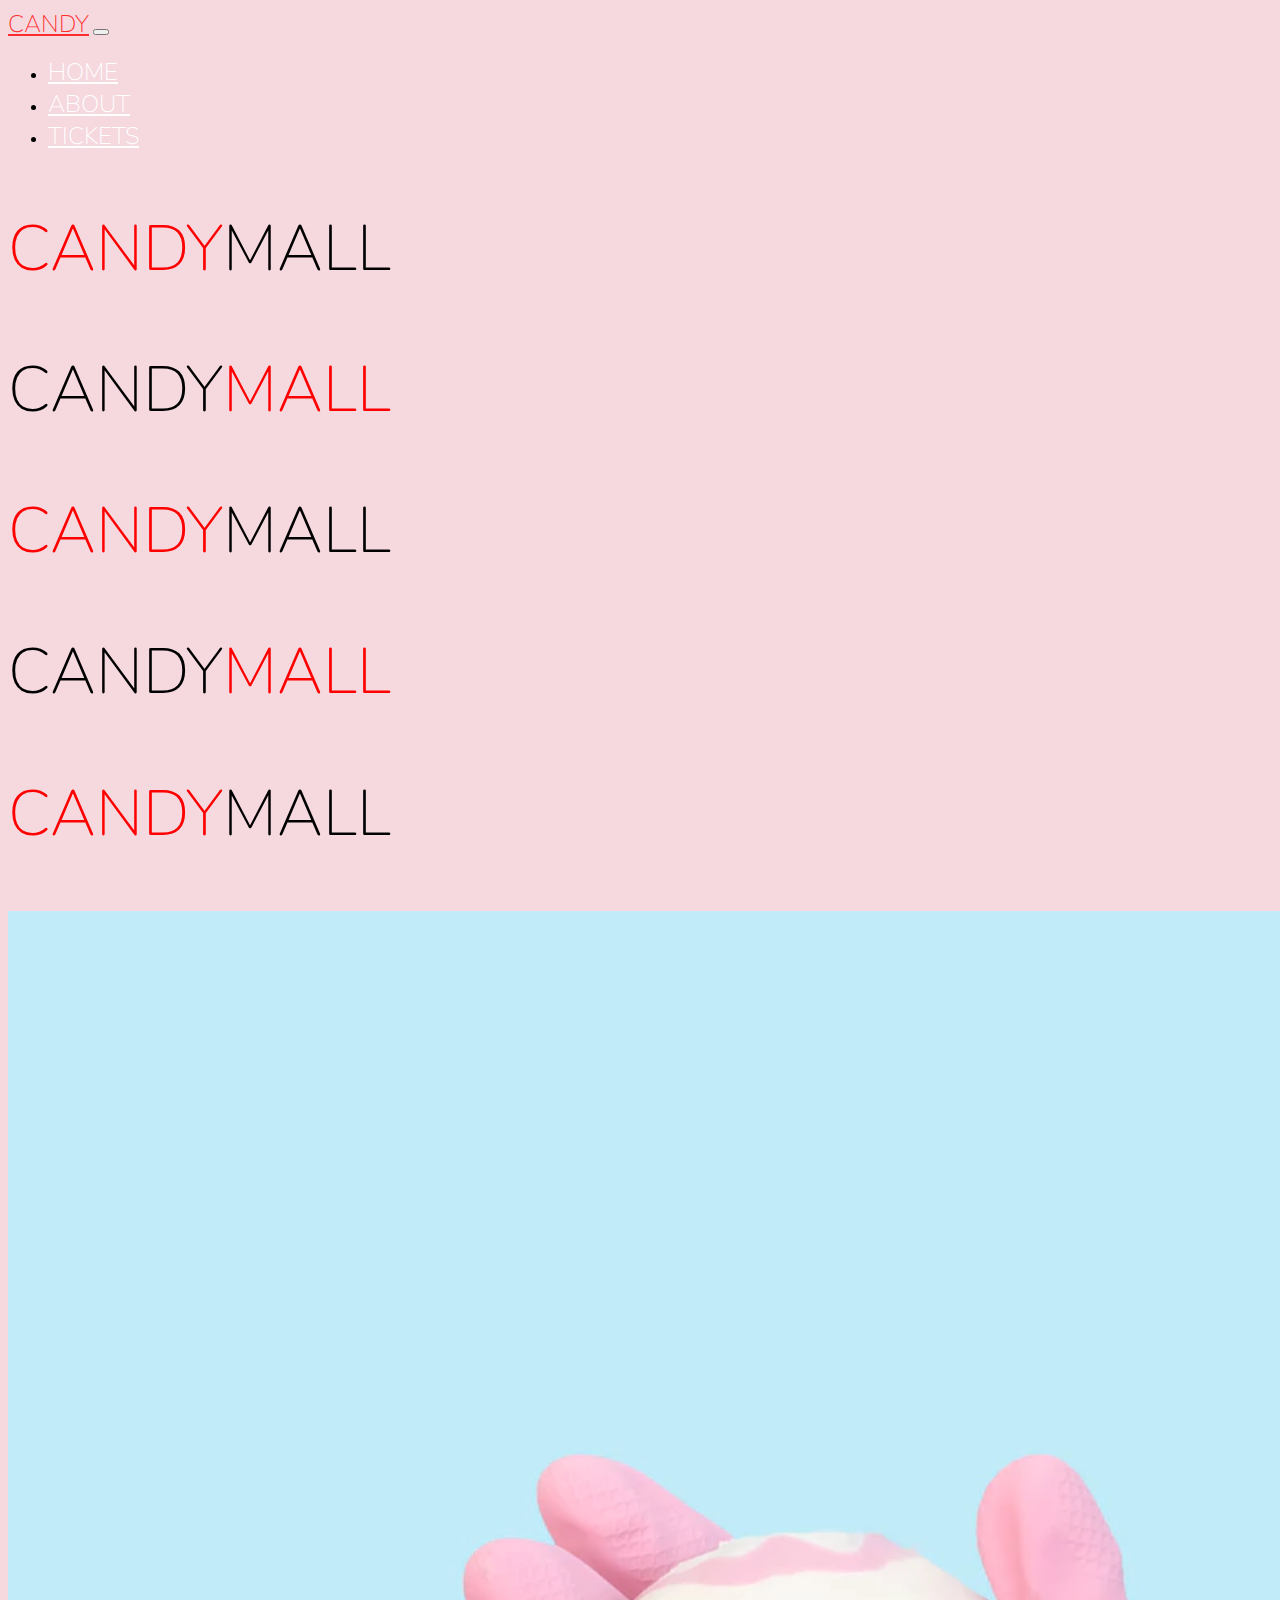
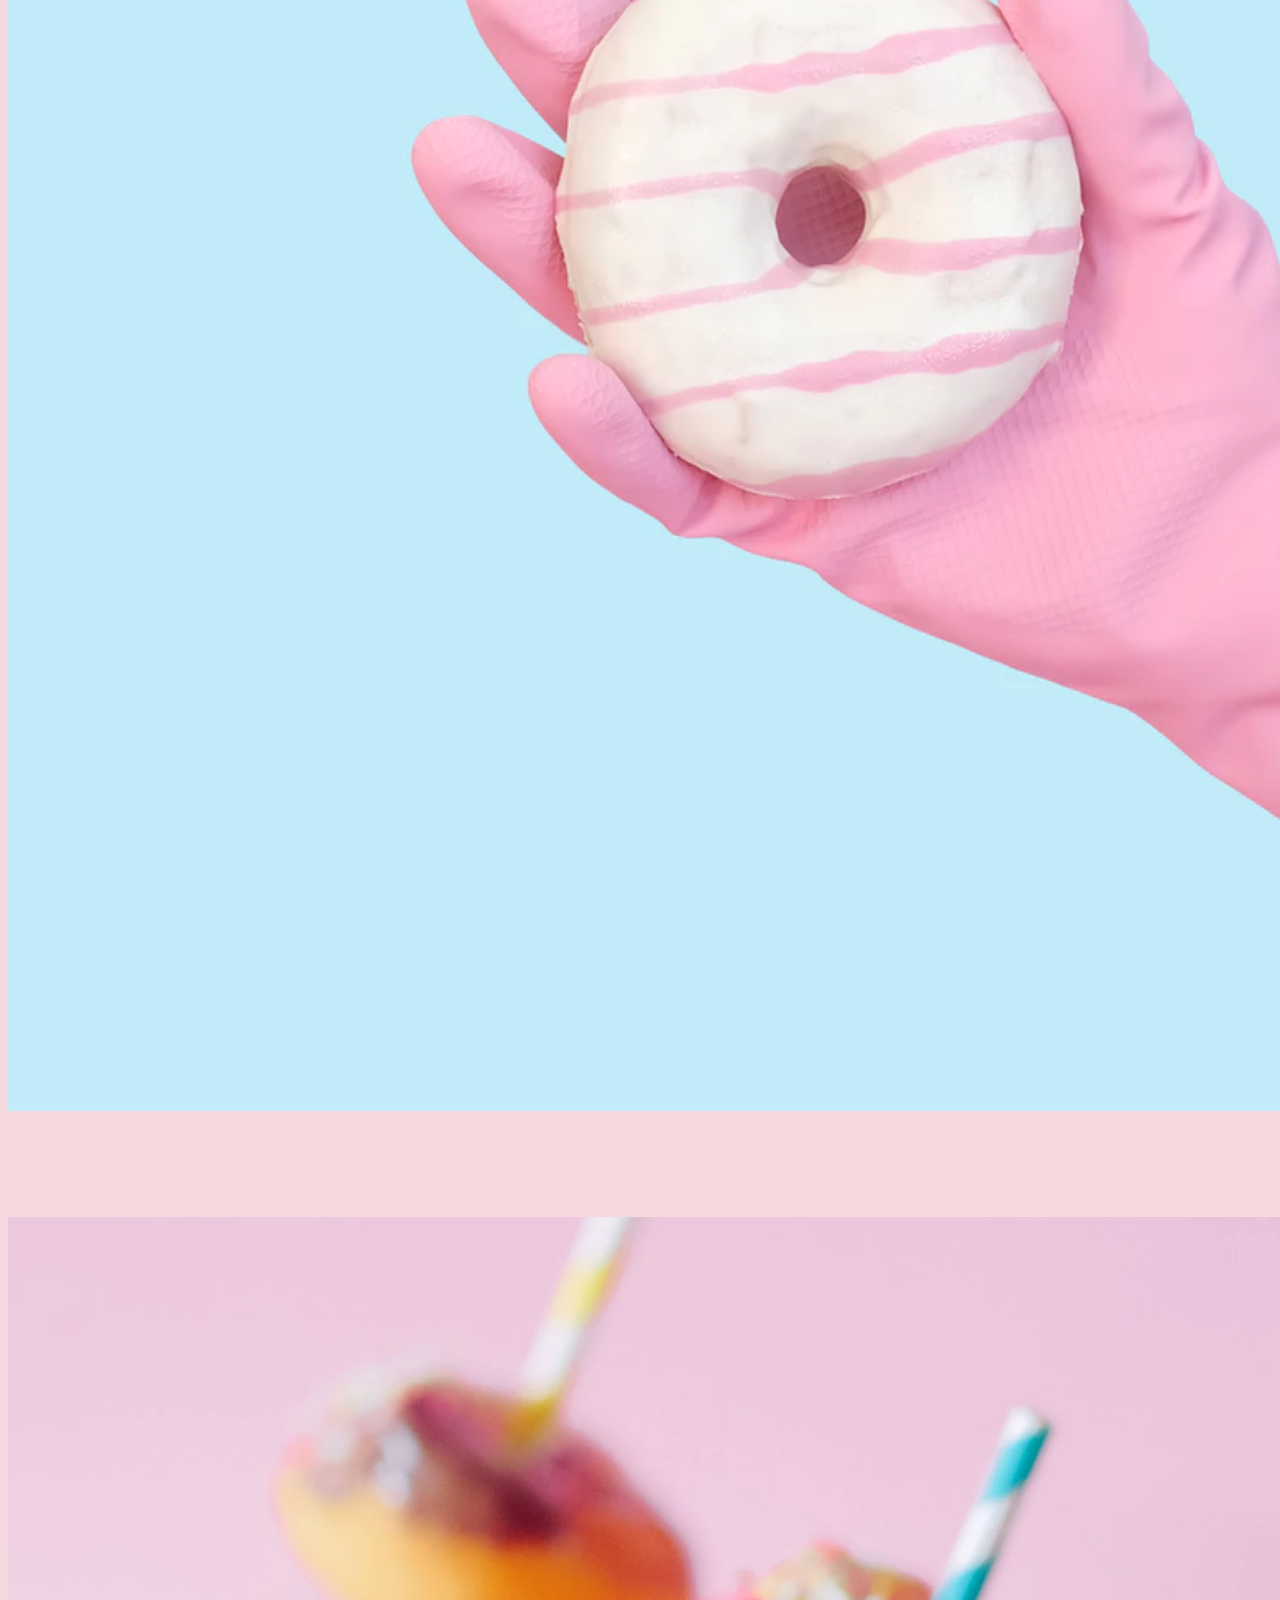
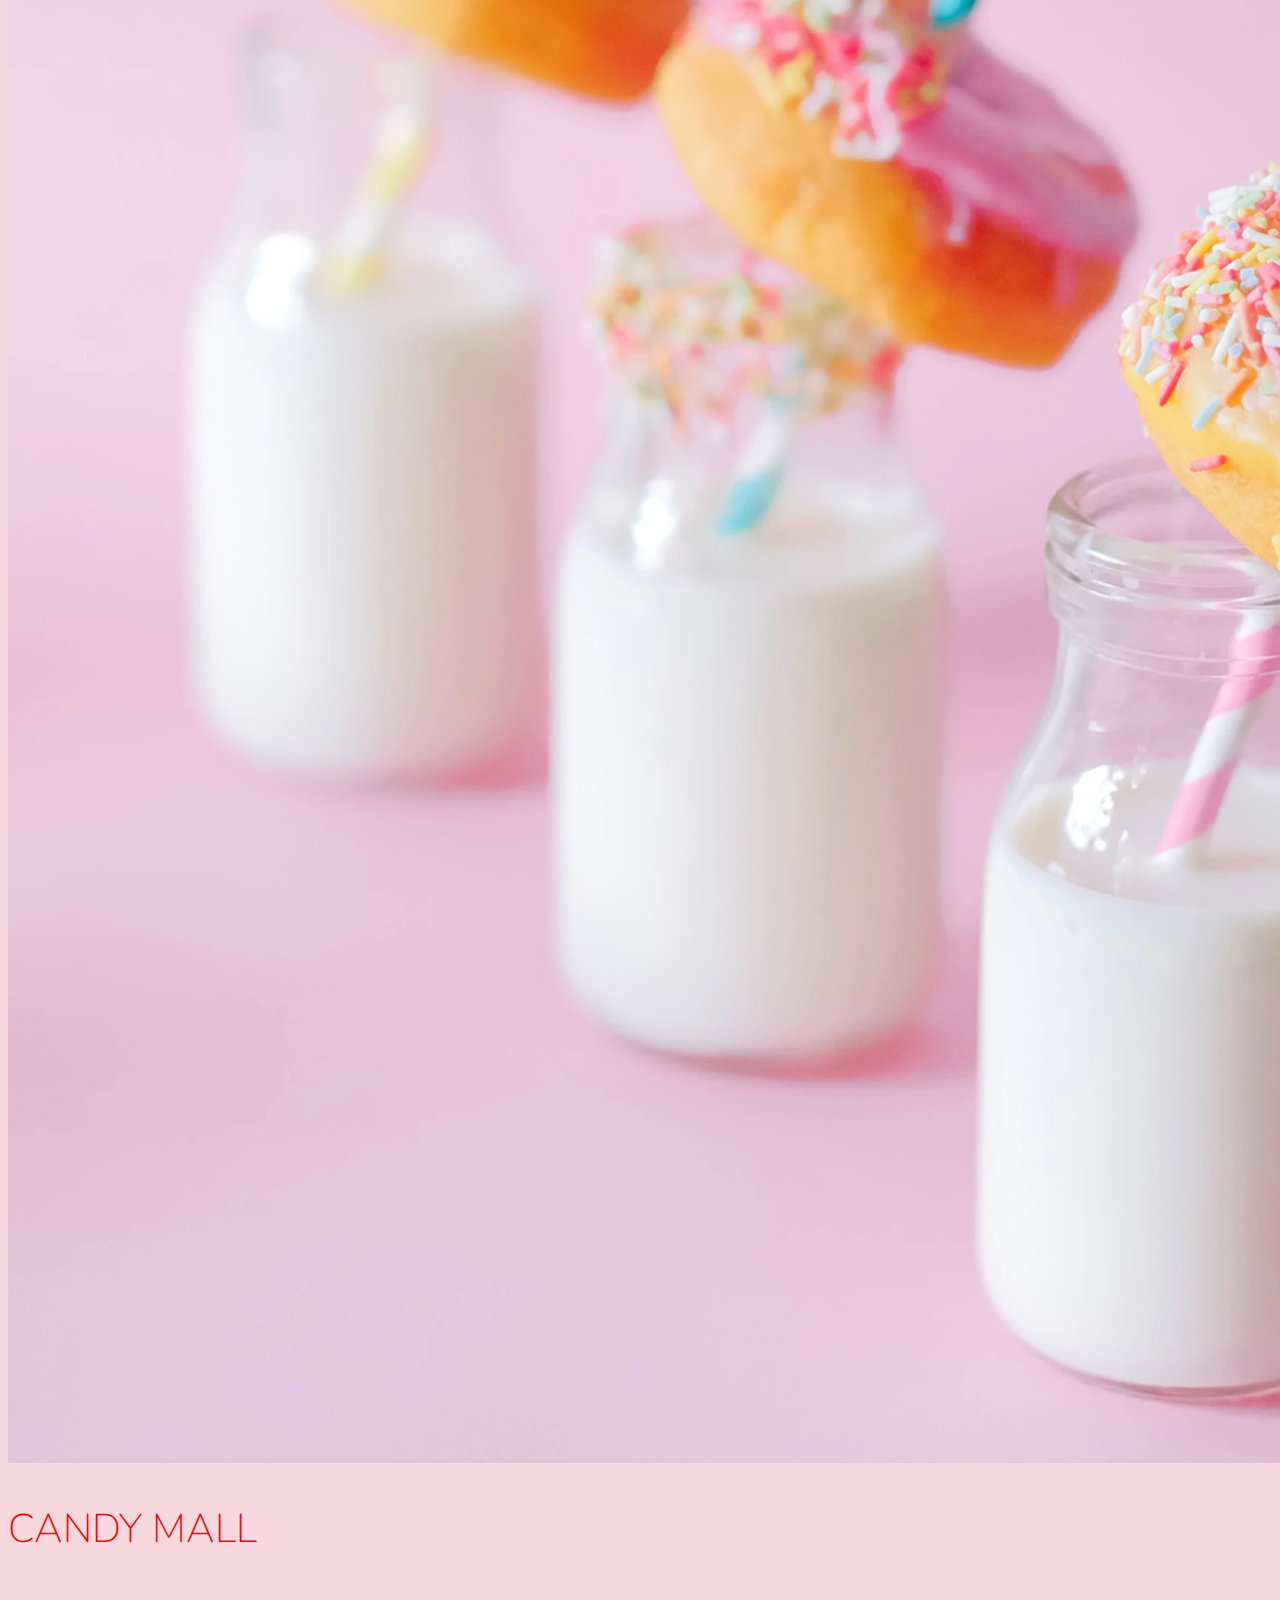
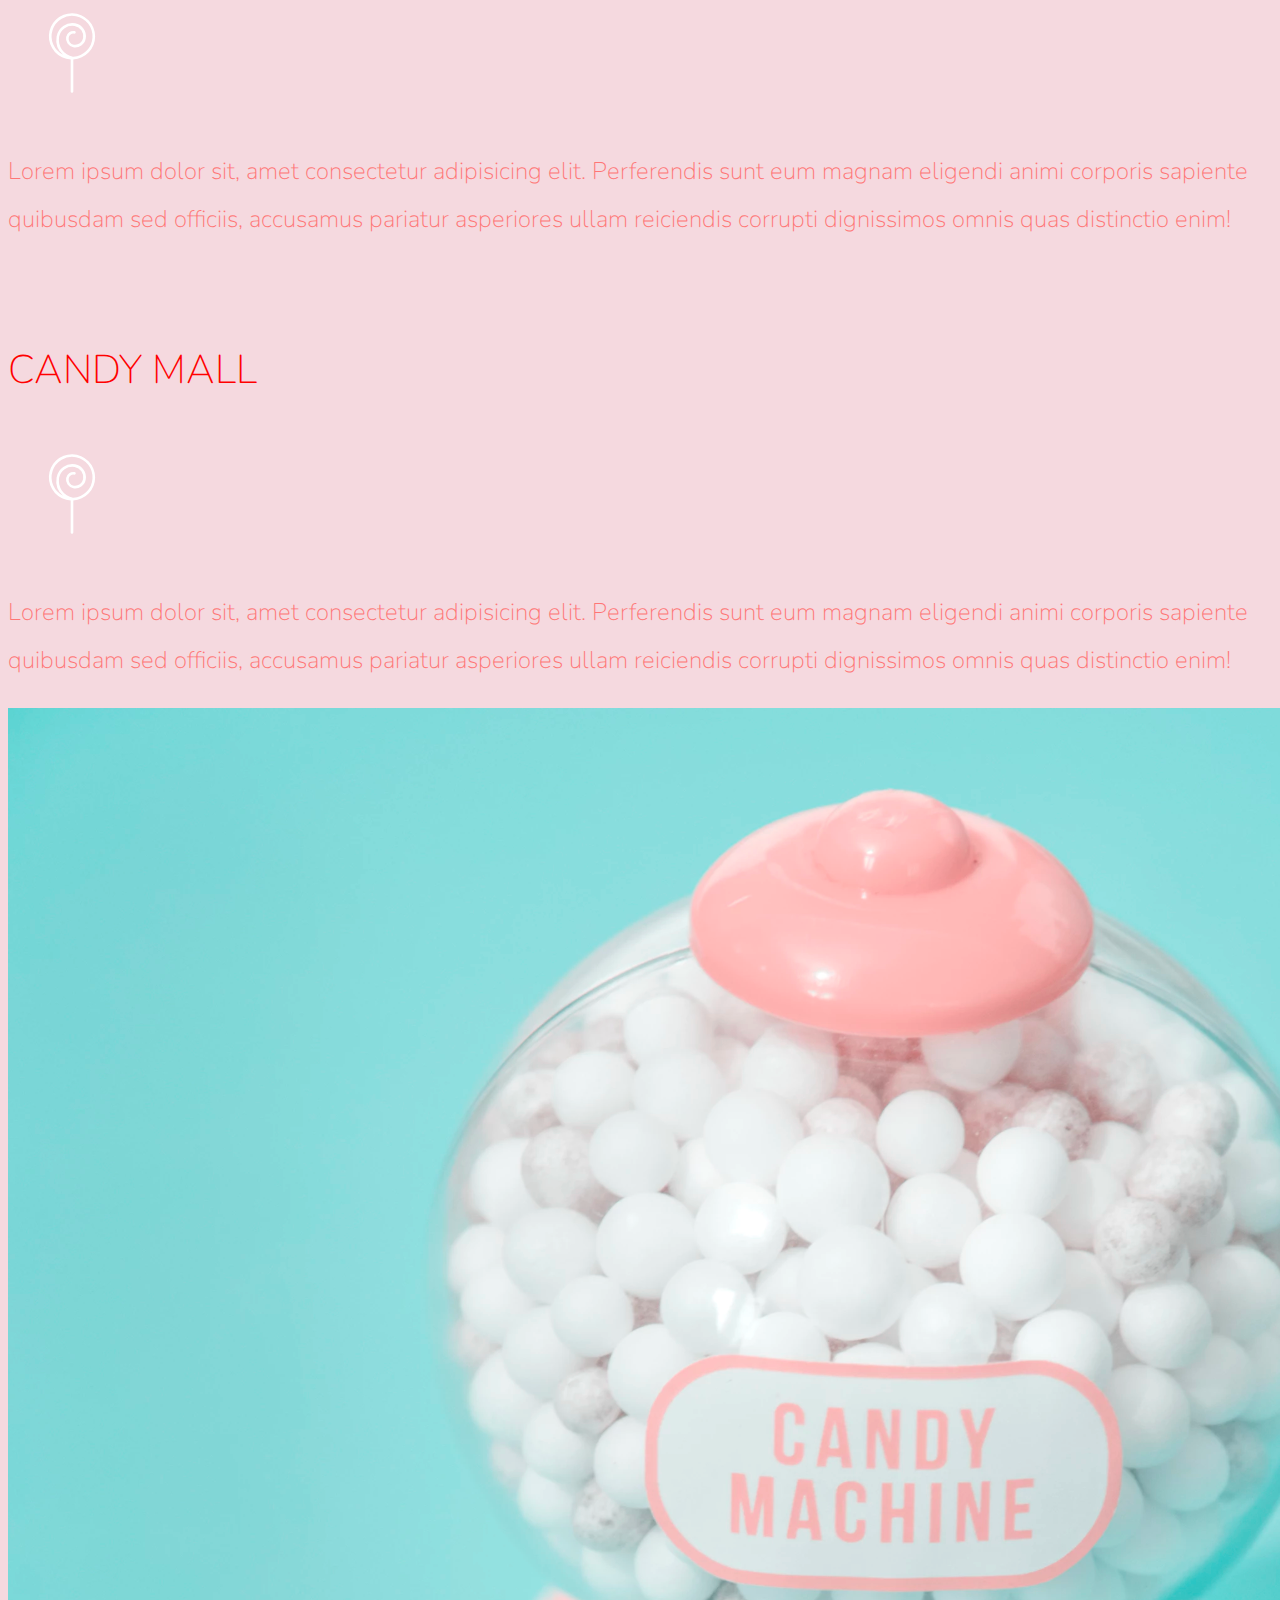
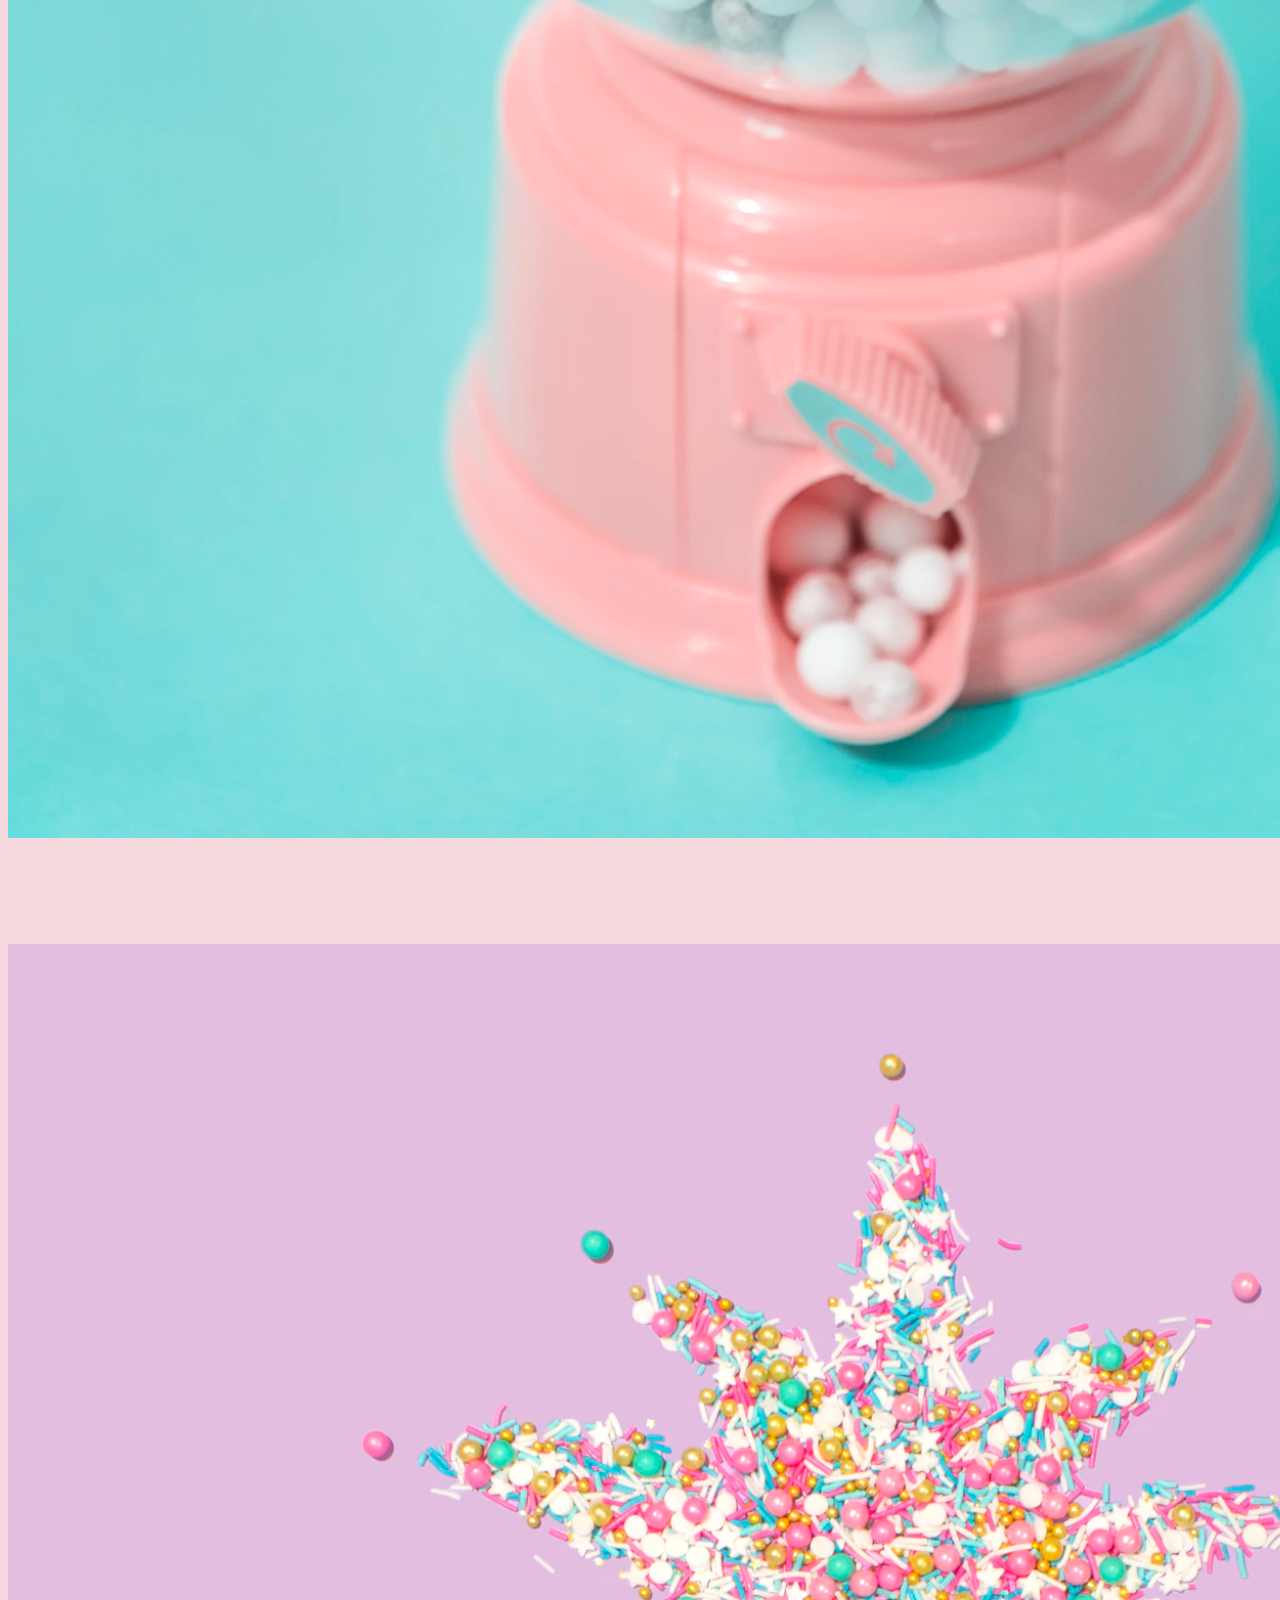
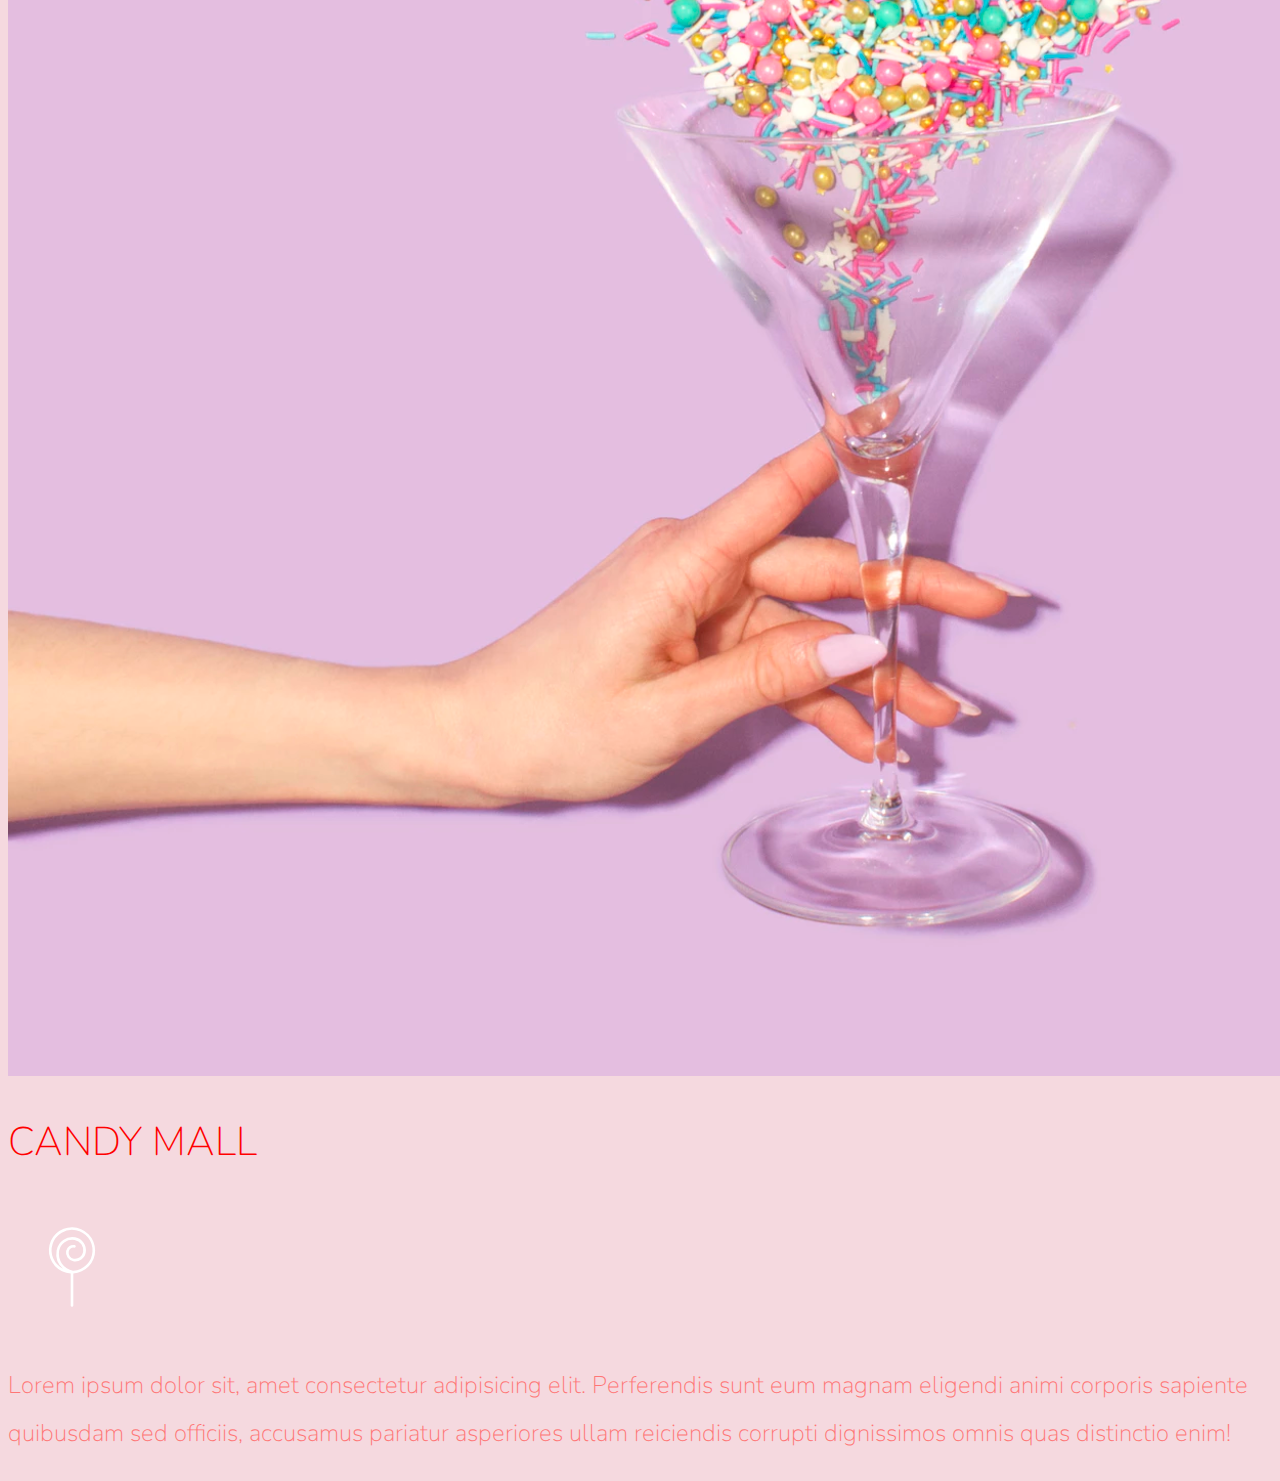
<file: 5. Candy Mall/index.html>
<!doctype html>
<html lang="en">

<head>
  <!-- Required meta tags -->
  <meta charset="utf-8">
  <meta name="viewport" content="width=device-width, initial-scale=1, shrink-to-fit=no">

  <!-- Google Font -->
  <link href="https://fonts.googleapis.com/css?family=Nunito:200,300,400,700" rel="stylesheet">

  <!-- Bootstrap CSS -->
  <link rel="stylesheet" href="https://stackpath.bootstrapcdn.com/bootstrap/4.1.3/css/bootstrap.min.css"
    integrity="sha384-MCw98/SFnGE8fJT3GXwEOngsV7Zt27NXFoaoApmYm81iuXoPkFOJwJ8ERdknLPMO" crossorigin="anonymous">

  <!-- Custom CSS -->
  <link rel="stylesheet" href="app.css">

  <title>Candy Mall</title>
</head>

<body>

  <nav id="mainNavbar" class="navbar navbar-dark navbar-expand-md py-0 fixed-top">

    <a href="#" class="navbar-brand">CANDY</a>

    <button class="navbar-toggler" data-toggle="collapse" data-target="#navLinks" aria-label="Toggle navigation">
      <span class="navbar-toggler-icon"></span>
    </button>

    <div class="collapse navbar-collapse" id="navLinks">
      <ul class="navbar-nav">
        <li class="nav-item">
          <a href="" class="nav-link">HOME</a>
        </li>
        <li class="nav-item">
          <a href="" class="nav-link">ABOUT</a>
        </li>
        <li class="nav-item">
          <a href="" class="nav-link">TICKETS</a>
        </li>
      </ul>
    </div>
  </nav>

  <section class="container-fluid px-0 ">
    <div class="row align-items-center">

      <div class="col-lg-6 d-none d-lg-block">
        <div id="headgroup" class="text-white text-center mt-5">
          <h2 class="text-center "><span>CANDY</span>MALL</h2>
          <h2 class="text-center ">CANDY<span>MALL</span></h2>
          <h2 class="text-center "><span>CANDY</span>MALL</h2>
          <h2 class="text-center ">CANDY<span>MALL</span></h2>
          <h2 class="text-center "><span>CANDY</span>MALL</h2>
          <!-- <h2 class="text-center ">CANDY<span>MALL</span></h2>
          <h2 class="text-center "><span>CANDY</span>MALL</h2> -->
         
        </div>
      </div>

      <div class="col-lg-6">
        <img class="img-fluid" src="imgs/hand2.png" alt="">
      </div>
    </div>

  </section>

  <section class="container-fluid px-0 cont">

    <div class="row align-items-center">

      <div class="col-lg-6 order-2 order-md-1 mt-5 mt-md-0">  <img class="img-fluid" src="imgs/milk.png" alt=""> </div>

      <div class="col-lg-6 text-center order-1 order-md-2 ts">  

        <div class="row justify-content-center ">
          <div class="col-8">

            <h2>CANDY MALL</h2>
        <img src="imgs/lolli_icon.png" class="d-none d-lg-inline" alt="">
        <p class="para">Lorem ipsum dolor sit, amet consectetur adipisicing elit. Perferendis sunt eum magnam eligendi animi corporis sapiente quibusdam sed officiis, accusamus pariatur asperiores ullam reiciendis corrupti dignissimos omnis quas distinctio enim!</p>

          </div>
          
        </div>
        
      </div>
    </div>
  </section>

  <section class="container-fluid px-0 cont">

    <div class="row align-items-center">

      

      <div class="col-lg-6 text-center ts">  
        <div class="row justify-content-center">
          <div class="col-8">

            <h2>CANDY MALL</h2>
        <img src="imgs/lolli_icon.png" class="d-none d-lg-inline" alt="">
        <p class="para">Lorem ipsum dolor sit, amet consectetur adipisicing elit. Perferendis sunt eum magnam eligendi animi corporis sapiente quibusdam sed officiis, accusamus pariatur asperiores ullam reiciendis corrupti dignissimos omnis quas distinctio enim!</p>

          </div>
          
        </div>
        
      </div>

      <div class="col-lg-6 mt-5 mt-md-0">  <img class="img-fluid" src="imgs/gumball.png" alt=""> </div>

    </div>
  </section>

  <section class="container-fluid px-0 cont">

    <div class="row align-items-center ">

      <div class="col-lg-6 order-2 order-md-1 mt-5 mt-md-0 ">  <img class="img-fluid" src="imgs/sprinkles.png" alt=""> </div>

      <div class="col-lg-6 text-center order-1 order-md-2 ts">  
        <div class="row justify-content-center">
          <div class="col-8">

            <h2>CANDY MALL</h2>
        <img src="imgs/lolli_icon.png" class="d-none d-lg-inline" alt="">
        <p class="para">Lorem ipsum dolor sit, amet consectetur adipisicing elit. Perferendis sunt eum magnam eligendi animi corporis sapiente quibusdam sed officiis, accusamus pariatur asperiores ullam reiciendis corrupti dignissimos omnis quas distinctio enim!</p>

          </div>
          
        </div>
        
      </div>
    </div>
  </section>





  <!-- Optional JavaScript -->
  <!-- jQuery first, then Popper.js, then Bootstrap JS -->
  <script src="https://code.jquery.com/jquery-3.3.1.slim.min.js"
    integrity="sha384-q8i/X+965DzO0rT7abK41JStQIAqVgRVzpbzo5smXKp4YfRvH+8abtTE1Pi6jizo"
    crossorigin="anonymous"></script>
  <script src="https://cdnjs.cloudflare.com/ajax/libs/popper.js/1.14.3/umd/popper.min.js"
    integrity="sha384-ZMP7rVo3mIykV+2+9J3UJ46jBk0WLaUAdn689aCwoqbBJiSnjAK/l8WvCWPIPm49"
    crossorigin="anonymous"></script>
  <script src="https://stackpath.bootstrapcdn.com/bootstrap/4.1.3/js/bootstrap.min.js"
    integrity="sha384-ChfqqxuZUCnJSK3+MXmPNIyE6ZbWh2IMqE241rYiqJxyMiZ6OW/JmZQ5stwEULTy"
    crossorigin="anonymous"></script>



    <script>     
    $(function () {
      $(document).scroll(function () {
          var $nav = $("#mainNavbar");
          $nav.toggleClass("scrolled", $(this).scrollTop() > $nav.height());
      });
  });
    
    </script>

    

</body>

</html>
</file>
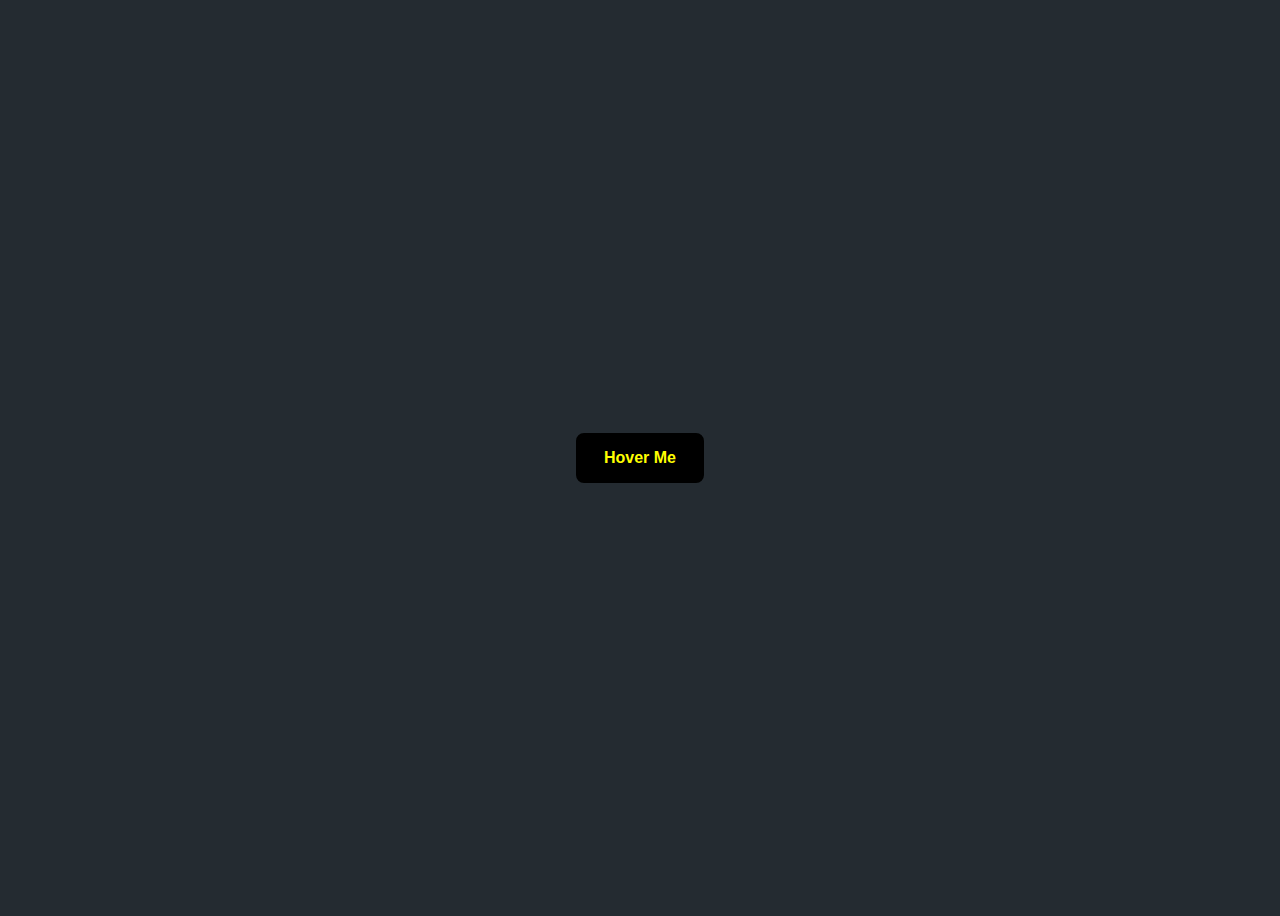
<file: 1 fancy button/button.html>
<!DOCTYPE html>
<html lang="en">
<head>
    <meta charset="UTF-8">
    <meta http-equiv="X-UA-Compatible" content="IE=edge">
    <meta name="viewport" content="width=device-width, initial-scale=1.0">
    <title>Mr.Button</title>
    <link href="https://fonts.googleapis.com/css2?family=Crimson+Pro">
    <link rel="stylesheet" href="buttonstyle.css">
</head>
<body>
        <button>Hover Me</button>
</body>
</html>
</file>
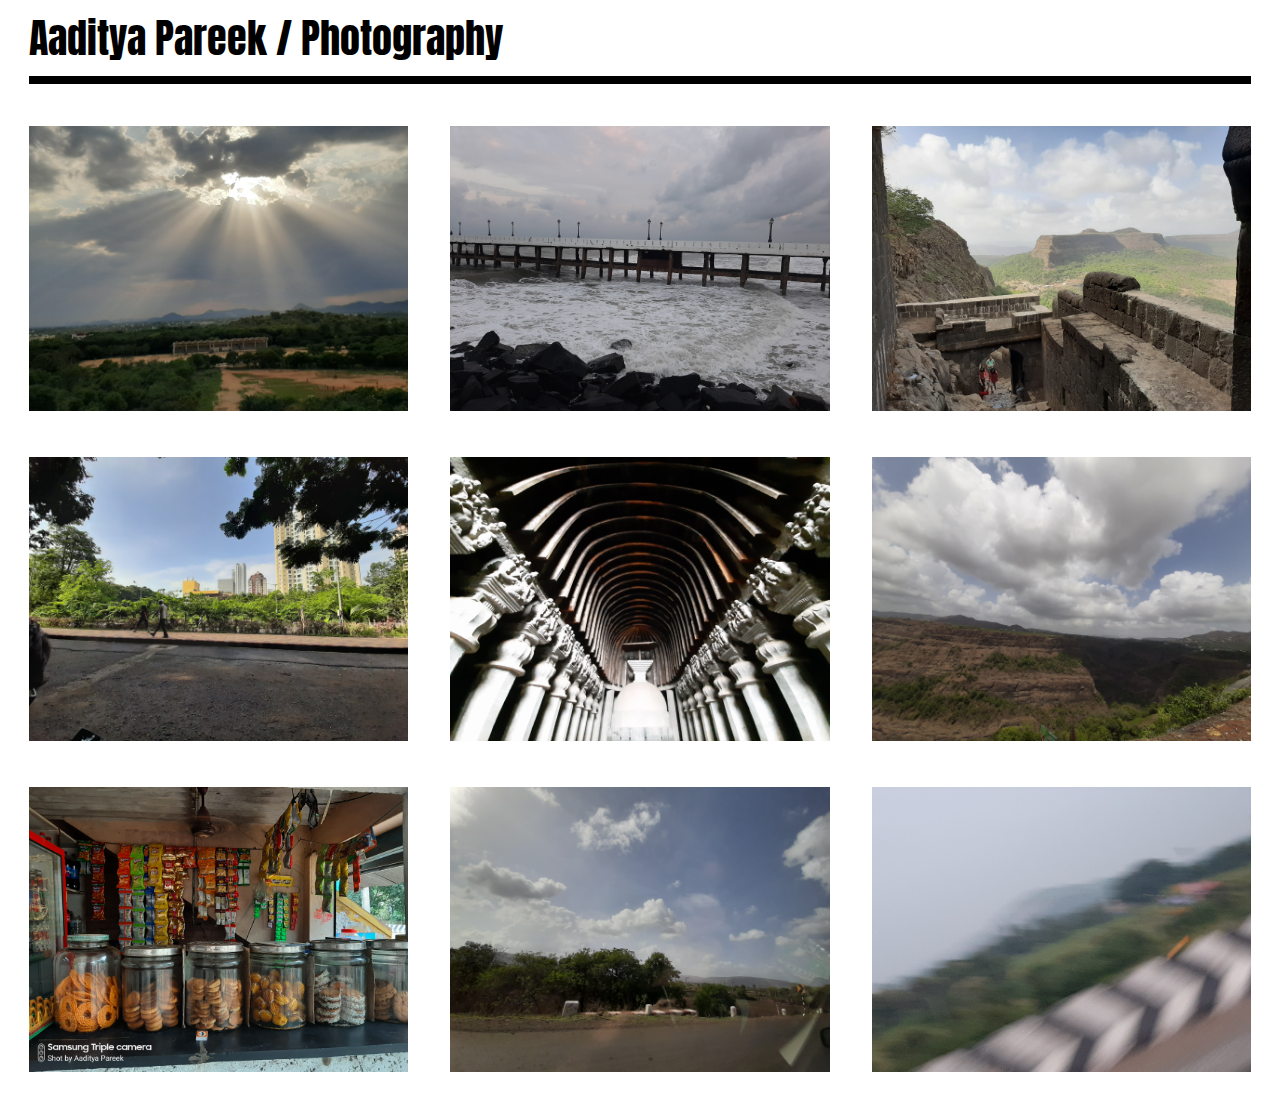
<file: 2 photo portfolio/photo.html>
<!DOCTYPE html>
<html lang="en">
<head>
    <meta charset="UTF-8">
    <meta http-equiv="X-UA-Compatible" content="IE=edge">
    <meta name="viewport" content="width=device-width, initial-scale=1.0">
    <title>Photo Portfolio</title>
    <link rel="stylesheet" href="photostyle.css">
    <link rel="preconnect" href="https://fonts.googleapis.com">
<link rel="preconnect" href="https://fonts.gstatic.com" crossorigin>
<link href="https://fonts.googleapis.com/css2?family=Anton&display=swap" rel="stylesheet">
    
</head>
<body>
    <nav>Aaditya Pareek / Photography</nav>

    <img src="images/2.jpg"><img src="images/3.jpg"><img src="images/4.jpg">
    <img src="images/5.jpg "><img src="images/6.jpg "><img src="images/7.jpg ">
    <img src="images/8.jpg "><img src="images/9.jpg "><img src="images/10.jpg ">
</body>
</html>
</file>
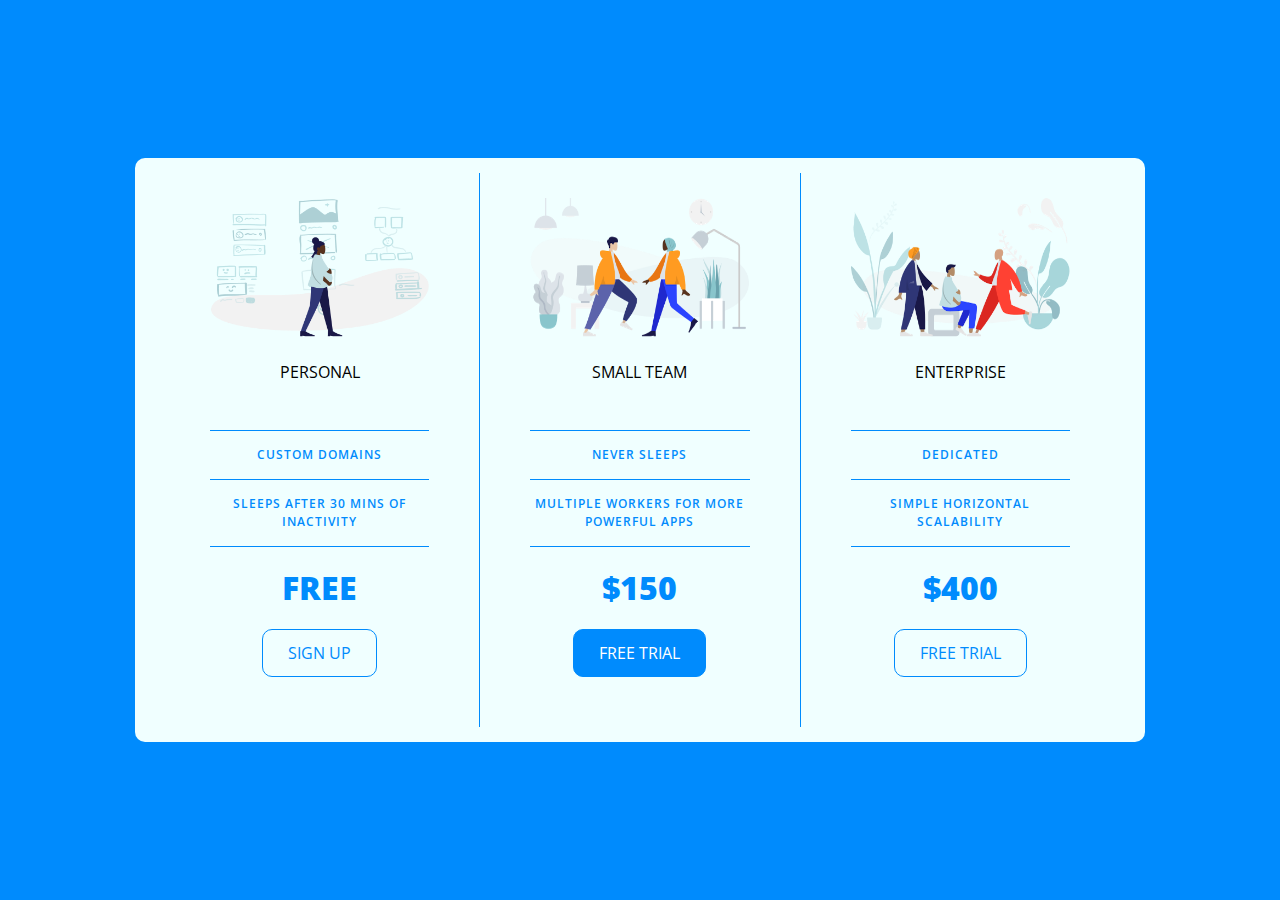
<file: 4. price panel/price panel.html>
<!DOCTYPE html>
<html lang="en">

<head>
    <meta charset="UTF-8">
    <meta name="viewport" content="width=device-width, initial-scale=1.0">
    <title>Price Tiers</title>
    <link rel="stylesheet" href="https://fonts.googleapis.com/css?family=Open+Sans:400,600,700">
    <link rel="stylesheet" href="pricestyle.css">
</head>

<body>
    <div class="panel pricing-table">

        <div class="pricing-plan">
            <img src="icons/icon1.png" alt="" class="pricing-img">
            <h2 class="pricing-header">Personal</h2>
            <ul class="pricing-features">
                <li class="pricing-features-item">Custom domains</li>
                <li class="pricing-features-item">Sleeps after 30 mins of inactivity</li>
            </ul>
            <span class="pricing-price">Free</span>
            <a href="#/" class="pricing-button">Sign up</a>
        </div>

        <div class="pricing-plan">
            <img src="icons/icon2.png" alt="" class="pricing-img">
            <h2 class="pricing-header">Small team</h2>
            <ul class="pricing-features">
                <li class="pricing-features-item">Never sleeps</li>
                <li class="pricing-features-item">Multiple workers for more powerful apps</li>
            </ul>
            <span class="pricing-price">$150</span>
            <a href="#/" class="pricing-button is-featured">Free trial</a>
        </div>

        <div class="pricing-plan">
            <img src="icons/icon3.png" alt="" class="pricing-img">
            <h2 class="pricing-header">Enterprise</h2>
            <ul class="pricing-features">
                <li class="pricing-features-item">Dedicated</li>
                <li class="pricing-features-item">Simple horizontal scalability</li>
            </ul>
            <span class="pricing-price">$400</span>
            <a href="#/" class="pricing-button">Free trial</a>
        </div>

    </div>

</body>

</html>
</file>
<file: 5. Candy Mall/app.css>
body{
    background-color: #f5d9df;
    font-family:"Nunito",sans-serif;
}

#mainNavbar .nav-link{
    font-size: 1.5rem;
    font-weight: 100;
    color:white;
}

#mainNavbar .navbar-brand{
    color:rgb(255, 45, 45);
    font-size: 1.5rem;
    font-weight: 100;
}
#mainNavbar .nav-link:hover{
    color:rgb(255, 45, 45);
}

#headgroup span{
    color: red;
}

#headgroup h2{

    font-size: 4rem;
    font-weight:100;
}

.ts h2{
    color: red;
    font-weight:100;
    font-size: 2.5rem;

}

.ts .para{
    line-height: 2;
    color:rgb(255, 118, 118);
    font-size: 1.5rem;
    font-weight: 100;
}
.cont{

    margin-top:100px;
}

.navbar.scrolled {
    background: rgb(222,192,222);
    transition: background 500ms;
}
</file>
<file: 1 fancy button/buttonstyle.css>
body {
    font-family: 'Crimson Pro', serif;
    display: flex;
    align-items: center;
    justify-content: center;
    height:100vh;
    background-color: #242b31;


  }

button{
    background-color:black;
    color:yellow;
    border:4px solid black;
    padding:0.75em 1.5em;
    font-size: 1em;
    border-radius:0.5em;
    font-weight: bolder;
    transition:all 0.25s;


}

button:hover{
    background-color:yellow;
    border-color: yellow;
    color:black;
    font-weight: bold;
    box-shadow: 0 0.5em 1em -0.5em yellow ;
    cursor:pointer;

}
</file>
<file: 2 photo portfolio/photostyle.css>
img{
    width:30%;
    margin:calc(10%/6);
}
/* img:hover{ */
    /* box-shadow: 10px 10px 10px -10px grey; */
/* } */
nav{
    
    font-size: 2.5em;
    font-family: 'Anton', sans-serif;
    
    padding-bottom: 0.2em;
    border-bottom: 0.2em solid black;
    margin:0 calc(10%/6) calc(10%/6) calc(10%/6) ;


}
</file>
<file: 4. price panel/pricestyle.css>
/*css reset*/

html, body, div, span, applet, object, iframe,
h1, h2, h3, h4, h5, h6, p, blockquote, pre,
a, abbr, acronym, address, big, cite, code,
del, dfn, em, img, ins, kbd, q, s, samp,
small, strike, strong, sub, sup, tt, var,
b, u, i, center,
dl, dt, dd, ol, ul, li,
fieldset, form, label, legend,
table, caption, tbody, tfoot, thead, tr, th, td,
article, aside, canvas, details, embed, 
figure, figcaption, footer, header, hgroup, 
menu, nav, output, ruby, section, summary,
time, mark, audio, video {
	margin: 0;
	padding: 0;
	border: 0;
	font-size: 100%;
	font: inherit;
	vertical-align: baseline;
}
/* HTML5 display-role reset for older browsers */
article, aside, details, figcaption, figure, 
footer, header, hgroup, menu, nav, section {
	display: block;
}
body {
	line-height: 1;
}
ol, ul {
	list-style: none;
}
blockquote, q {
	quotes: none;
}
blockquote:before, blockquote:after,
q:before, q:after {
	content: '';
	content: none;
}
table {
	border-collapse: collapse;
	border-spacing: 0;
}
/* ---------------------------------------------STARTED HERE---------------------------------------- */
html{
    box-sizing: border-box;
    font-family:'Open Sans',sans-serif;
}

body{
    background-color: #008bfd;
    display: flex;
    justify-content: center;
    align-items: center;
    min-height: 100vh;

}
.panel{
    background-color: azure;
    border-radius: 10px;
    padding:15px 25px;

    width:100%;
    max-width: 960px;

    display: flex;    
    flex-direction: column;

    text-align: center;
    text-transform: uppercase;
    

}

.pricing-plan{
    border-bottom:1px solid #008bfd;
;

}
.pricing-plan:last-child{
    border-bottom:none;
    
}

.pricing-img{
    margin-bottom: 25px;
    max-width:100%;
}   

.pricing-features{
    margin:50px 0 25px;
    color: #008bfd;
;

}
.pricing-features-item{
    font-weight: 600;
    letter-spacing: 1px;
    font-size: 12px;
    line-height: 1.5;
    padding:15px 0;
    border-top:1px solid #008bfd;
;

}
.pricing-features-item:last-child{
    border-bottom:1px solid #008bfd;
;
}
.pricing-price{
    color: #008bfd;
;
    display: block;

    font-size: 32px;
    font-weight: 800;
}
.pricing-button{
    border:1px solid #008bfd;
;
    border-radius: 10px;
    color:#008bfd;
;
    display: inline-block;
    padding: 15px 25px;
    text-decoration: none;
    margin:25px 0px;
    transition: background-color 200ms ease-in;

}
.pricing-button:hover,.pricing-button:focus{
    background-color: white;

}

.pricing-button.is-featured,.pricing-button.is-featured{
    background-color:#008bfd;
;
    color: white;
}

.pricing-button.is-featured:hover,.pricing-button.is-featured:focus{
    background-color: white;
    color:#008bfd;
;

}

@media(min-width:900px) {
    .panel{
        flex-direction: row;
    }
    .pricing-plan{
        border-bottom: none;
        border-right:1px solid #008bfd;
 ;
        padding:25px 50px;
    }
    .pricing-plan:last-child{
        border-right: none;
    }
}
</file>
